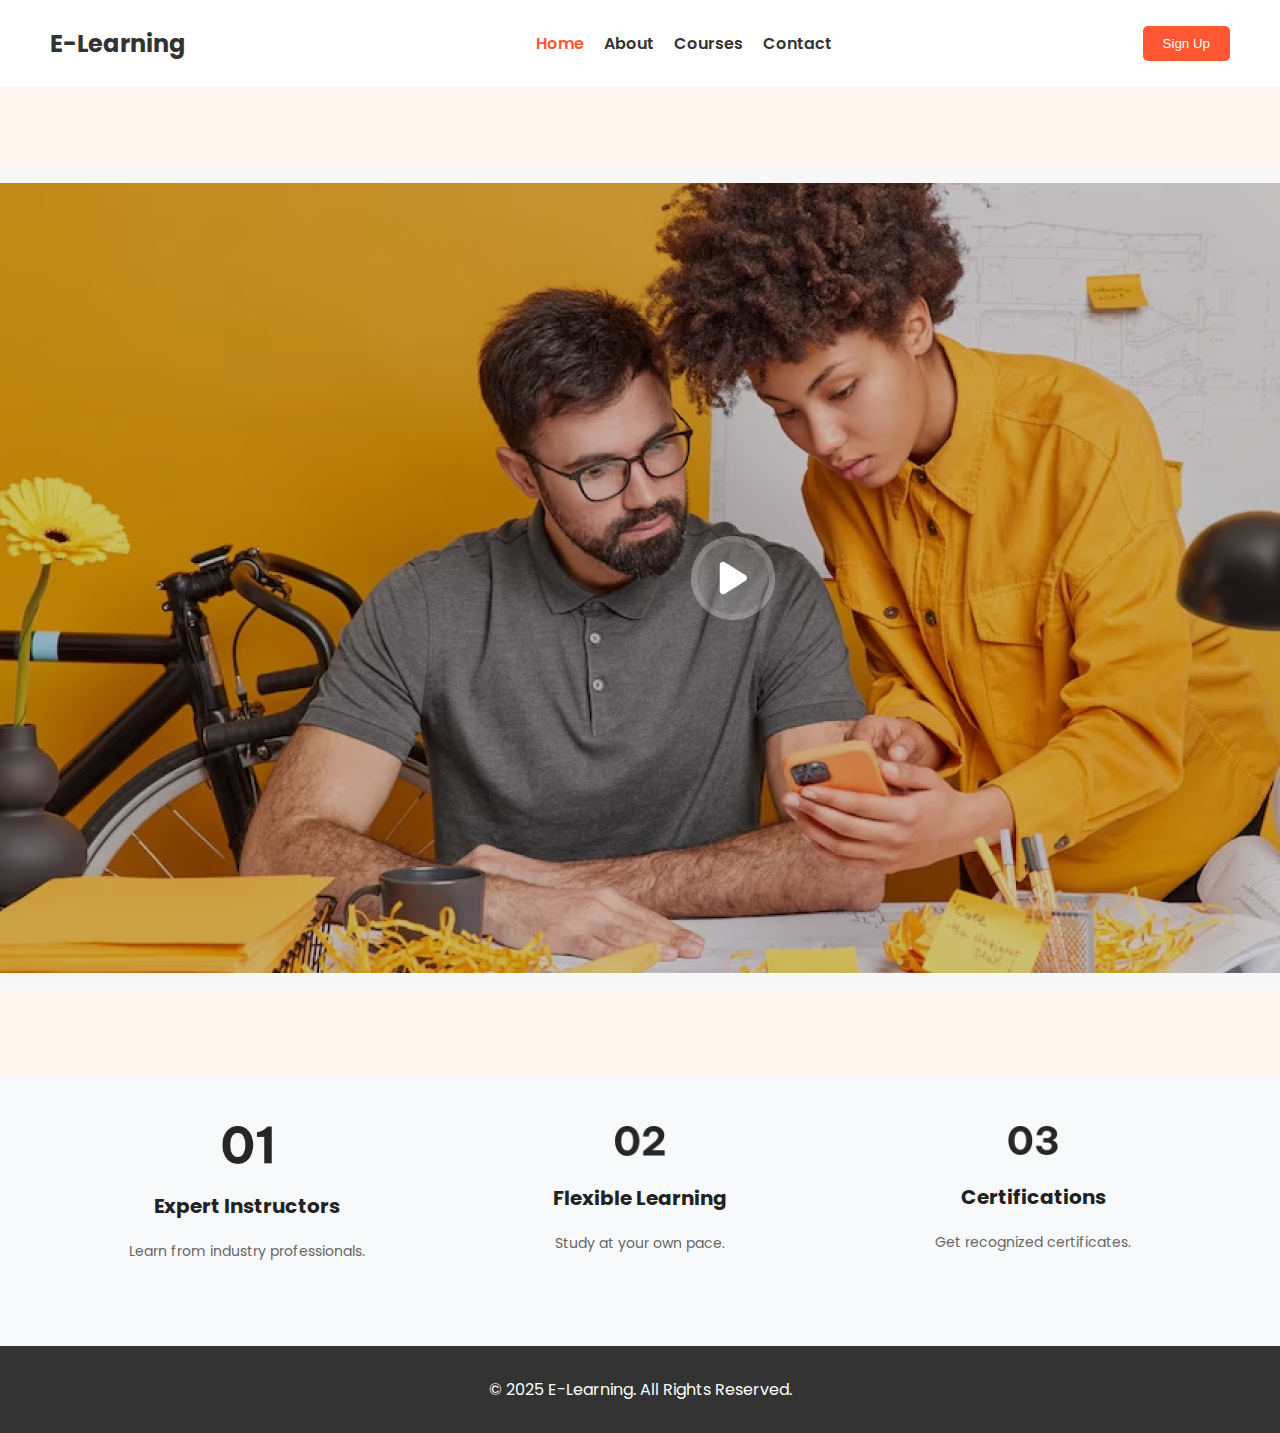
<file: index.html>
<!DOCTYPE html>
<html lang="en">
<head>
    <meta charset="UTF-8">
    <meta name="viewport" content="width=device-width, initial-scale=1.0">
    <title>Home | E-Learning</title>
    <link rel="stylesheet" href="./css/home.css">
    <link rel="preconnect" href="https://fonts.googleapis.com">
    <link href="https://fonts.googleapis.com/css2?family=Poppins:wght@300;400;600;700&display=swap" rel="stylesheet">
</head>
<body>

    <!-- Navbar -->
    <header>
        <nav class="navbar">
            <div class="logo">E-Learning</div>
            <ul class="nav-links">
                <li><a href="./home.html" class="active">Home</a></li>
                <li><a href="./about.html">About</a></li>
                <li><a href="./course.html">Courses</a></li>
                <li><a href="./courseopen.html">Contact</a></li>
            </ul>
            <button class="signup-btn">Sign Up</button>
        </nav>
    </header>

    <!-- Hero Section -->
    <section class="hero">
        <div class="hero-content">
            <h1>Empower Your Future With Quality Education</h1>
            <p>Discover top-rated courses and enhance your career with our online learning platform.</p>
            <button class="explore-btn">Explore Courses</button>
        </div>
        <div class="hero-image">
            <img src="./images/Container.png"alt="E-Learning">
        </div>
    </section>

    <!-- Features Section -->
    <section class="features">
        <div class="feature-box">
            <img src="./images/Number.png" alt="Feature 1">
            <h3>Expert Instructors</h3>
            <p>Learn from industry professionals.</p>
        </div>
        <div class="feature-box">
            <img src="./images/Number (1).png" alt="Feature 2">
            <h3>Flexible Learning</h3>
            <p>Study at your own pace.</p>
        </div>
        <div class="feature-box">
            <img src="./images/Number (2).png" alt="Feature 3">
            <h3>Certifications</h3>
            <p>Get recognized certificates.</p>
        </div>
    </section>

    <!-- Footer -->
    <footer>
        <p>&copy; 2025 E-Learning. All Rights Reserved.</p>
    </footer>

</body>
</html>
</file>
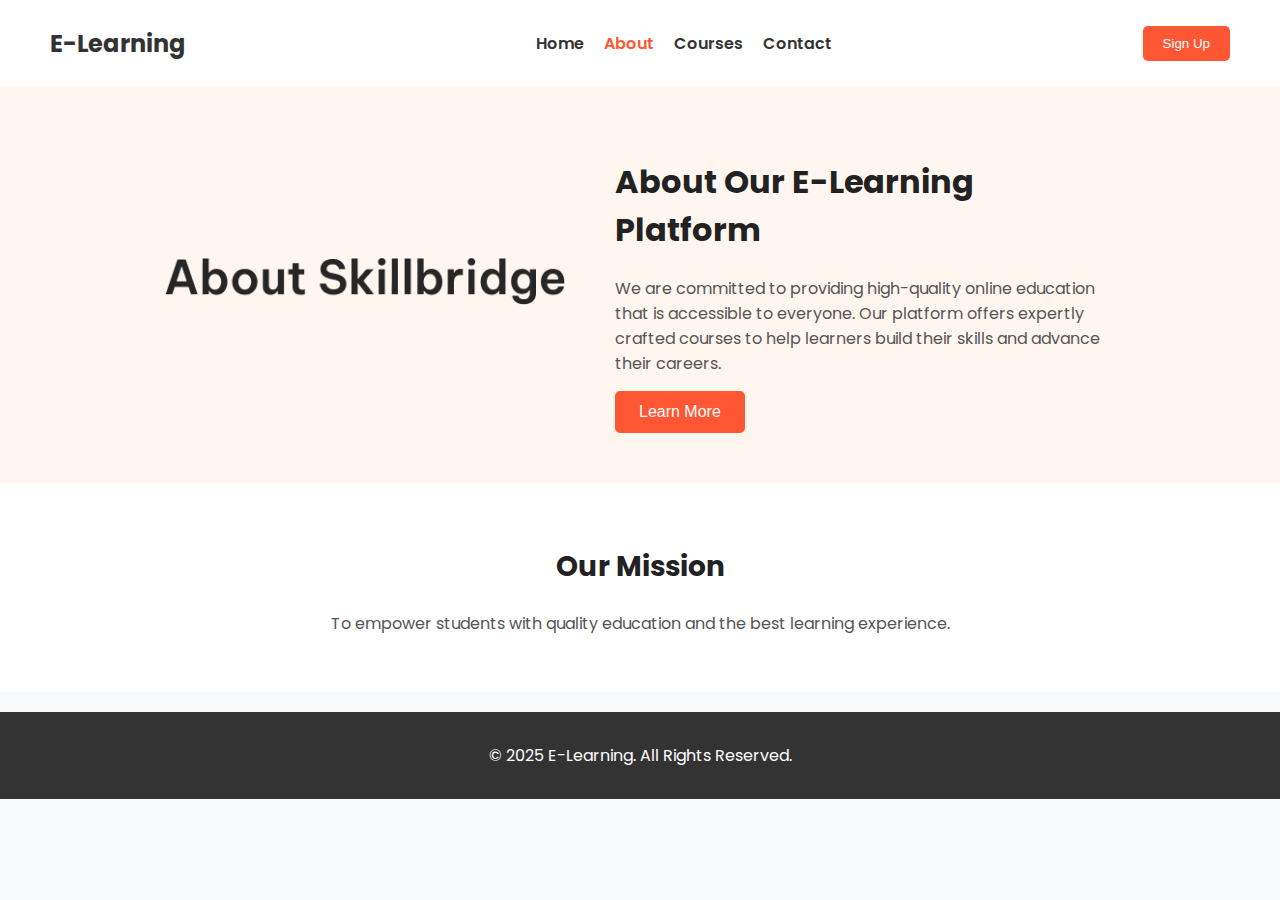
<file: about.html>
<!DOCTYPE html>
<html lang="en">
<head>
    <meta charset="UTF-8">
    <meta name="viewport" content="width=device-width, initial-scale=1.0">
    <title>About Us | E-Learning</title>
    <link rel="stylesheet" href="./css/about.css">
    <link rel="preconnect" href="https://fonts.googleapis.com">
    <link href="https://fonts.googleapis.com/css2?family=Poppins:wght@300;400;600;700&display=swap" rel="stylesheet">
</head>
<body>

    <!-- Navbar -->
    <header>
        <nav class="navbar">
            <div class="logo">E-Learning</div>
            <ul class="nav-links">
                <li><a href="./home.html">Home</a></li>
                <li><a href="./about.html" class="active">About</a></li>
                <li><a href="./course.html">Courses</a></li>
                <li><a href="./courseopen.html">Contact</a></li>
            </ul>
            <button class="signup-btn">Sign Up</button>
        </nav>
    </header>

    <!-- About Section -->
    <section class="about">
        <div class="about-image">
            <img src="./images/Heading.png" alt="About Us">
        </div>
        <div class="about-content">
            <h1>About Our E-Learning Platform</h1>
            <p>We are committed to providing high-quality online education that is accessible to everyone. Our platform offers expertly crafted courses to help learners build their skills and advance their careers.</p>
            <button class="learn-more-btn">Learn More</button>
        </div>
    </section>

    <!-- Our Mission Section -->
    <section class="mission">
        <h2>Our Mission</h2>
        <p>To empower students with quality education and the best learning experience.</p>
    </section>

    <!-- Footer -->
    <footer>
        <p>&copy; 2025 E-Learning. All Rights Reserved.</p>
    </footer>

</body>
</html>
</file>
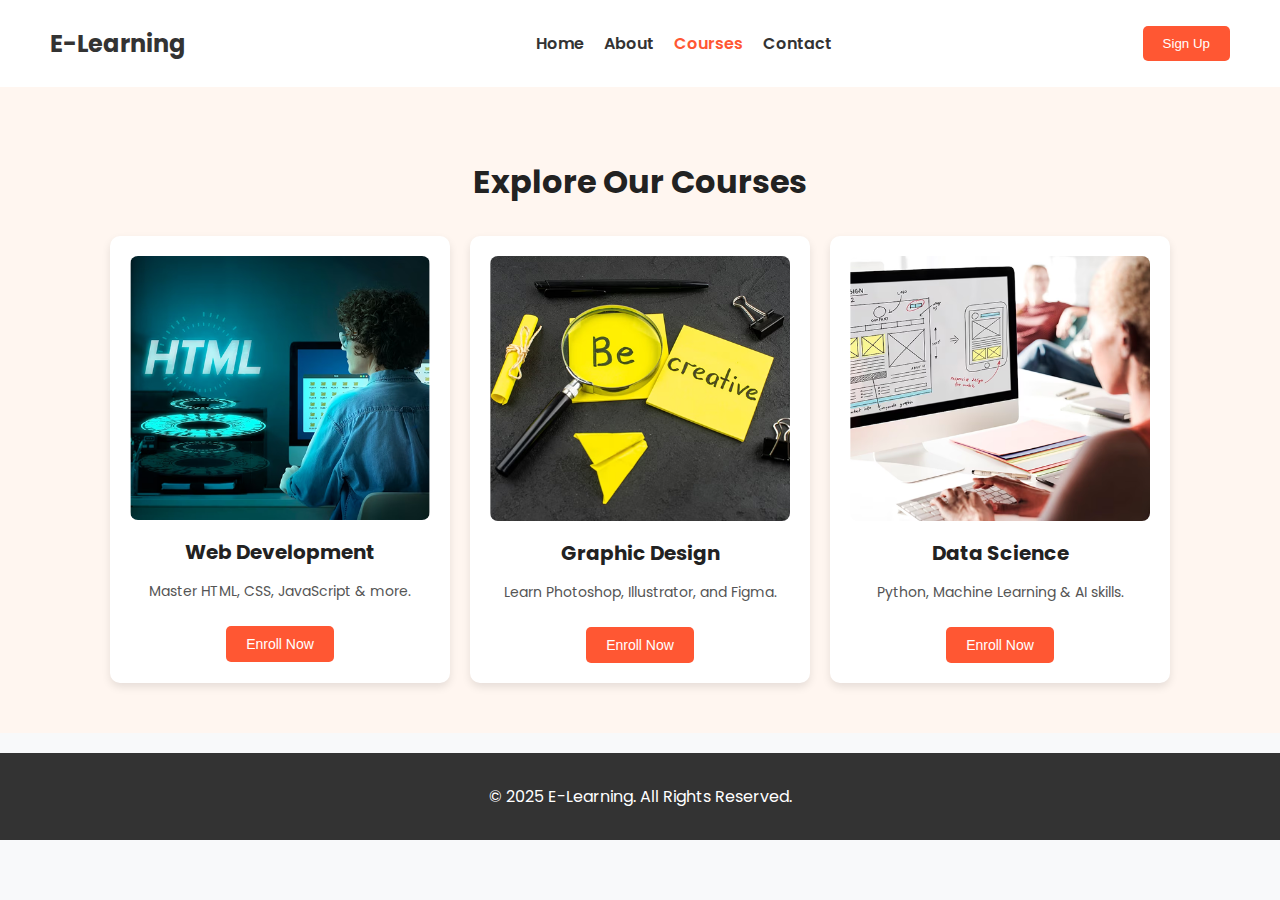
<file: course.html>
<!DOCTYPE html>
<html lang="en">
<head>
    <meta charset="UTF-8">
    <meta name="viewport" content="width=device-width, initial-scale=1.0">
    <title>Courses | E-Learning</title>
    <link rel="stylesheet" href="./css/course.css">
    <link rel="preconnect" href="https://fonts.googleapis.com">
    <link href="https://fonts.googleapis.com/css2?family=Poppins:wght@300;400;600;700&display=swap" rel="stylesheet">
</head>
<body>

    <header>
        <nav class="navbar">
            <div class="logo">E-Learning</div>
            <ul class="nav-links">
                <li><a href="./home.html">Home</a></li>
                <li><a href="./about.html">About</a></li>
                <li><a href="./course.html" class="active">Courses</a></li>
                <li><a href="./courseopen.html">Contact</a></li>
            </ul>
            <button class="signup-btn">Sign Up</button>
        </nav>
    </header>


    <section class="courses">
        <h1>Explore Our Courses</h1>
        <div class="course-grid">
            <div class="course-card">
                <img src="./images/Image (3).png" alt="Web Development">
                <h3>Web Development</h3>
                <p>Master HTML, CSS, JavaScript & more.</p>
                <button class="enroll-btn">Enroll Now</button>
            </div>
            <div class="course-card">
                <img src="./images/Image (1).png" alt="Graphic Design">
                <h3>Graphic Design</h3>
                <p>Learn Photoshop, Illustrator, and Figma.</p>
                <button class="enroll-btn">Enroll Now</button>
            </div>
            <div class="course-card">
                <img src="./images/Image (2).png" alt="Data Science">
                <h3>Data Science</h3>
                <p>Python, Machine Learning & AI skills.</p>
                <button class="enroll-btn">Enroll Now</button>
            </div>
        </div>
    </section>

    
    <footer>
        <p>&copy; 2025 E-Learning. All Rights Reserved.</p>
    </footer>

</body>
</html>
</file>
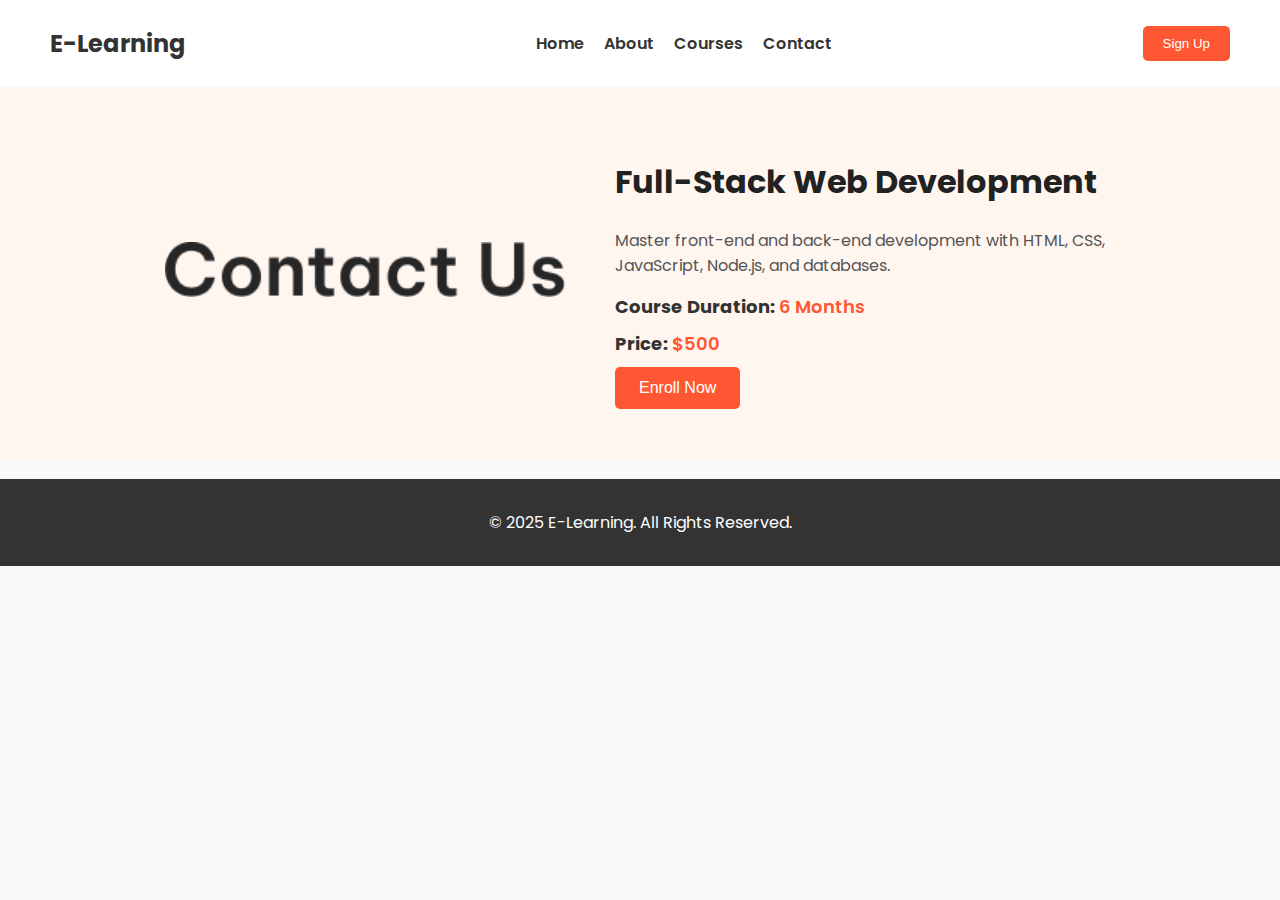
<file: courseopen.html>
<!DOCTYPE html>
<html lang="en">
<head>
    <meta charset="UTF-8">
    <meta name="viewport" content="width=device-width, initial-scale=1.0">
    <title>Course Details | E-Learning</title>
    <link rel="stylesheet" href="./css/courseopen.css">
    <link rel="preconnect" href="https://fonts.googleapis.com">
    <link href="https://fonts.googleapis.com/css2?family=Poppins:wght@300;400;600;700&display=swap" rel="stylesheet">
</head>
<body>

  
    <header>
        <nav class="navbar">
            <div class="logo">E-Learning</div>
            <ul class="nav-links">
                <li><a href="./home.html">Home</a></li>
                <li><a href="./about.html">About</a></li>
                <li><a href="./course.html">Courses</a></li>
                <li><a href="./courseopen.html">Contact</a></li>
            </ul>
            <button class="signup-btn">Sign Up</button>
        </nav>
    </header>

    <!-- Course Details Section -->
    <section class="course-details">
        <div class="course-image">
            <img src="./images/Heading (2).png" alt="Course Details">
        </div>
        <div class="course-info">
            <h1>Full-Stack Web Development</h1>
            <p>Master front-end and back-end development with HTML, CSS, JavaScript, Node.js, and databases.</p>
            <h3>Course Duration: <span>6 Months</span></h3>
            <h3>Price: <span>$500</span></h3>
            <button class="enroll-btn">Enroll Now</button>
        </div>
    </section>

    <!-- Footer -->
    <footer>
        <p>&copy; 2025 E-Learning. All Rights Reserved.</p>
    </footer>

</body>
</html>
</file>
<file: css/home.css>
/* General Styles */
body {
    font-family: 'Poppins', sans-serif;
    margin: 0;
    padding: 0;
    box-sizing: border-box;
    background-color: #f8f9fa;
    color: #333;
}

/* Navbar */
.navbar {
    display: flex;
    justify-content: space-between;
    align-items: center;
    padding: 15px 50px;
    background-color: #ffffff;
    box-shadow: 0px 4px 6px rgba(0, 0, 0, 0.1);
}

.logo {
    font-size: 24px;
    font-weight: 700;
    color: #333;
}

.nav-links {
    list-style: none;
    display: flex;
    gap: 20px;
}

.nav-links li {
    display: inline;
}

.nav-links a {
    text-decoration: none;
    color: #333;
    font-weight: 600;
}

.nav-links .active {
    color: #ff5733;
}

.signup-btn {
    background-color: #ff5733;
    color: white;
    border: none;
    padding: 10px 20px;
    border-radius: 5px;
    cursor: pointer;
}

/* Hero Section */
.hero {
    display: flex;
    justify-content: center;
    align-items: center;
    padding: 80px 50px;
    text-align: center;
    background-color: #fff6f0;
}

.hero-content {
    max-width: 500px;
}

.hero-content h1 {
    font-size: 36px;
    font-weight: 700;
    color: #222;
}

.hero-content p {
    font-size: 16px;
    color: #555;
    margin: 15px 0;
}

.explore-btn {
    background-color: #ff5733;
    color: white;
    padding: 12px 24px;
    border: none;
    border-radius: 5px;
    cursor: pointer;
    font-size: 16px;
}

/* Features Section */
.features {
    display: flex;
    justify-content: space-around;
    text-align: center;
    padding: 50px;
}

.feature-box {
    width: 30%;
}

.feature-box img {
    width: 50px;
}

.feature-box h3 {
    font-size: 20px;
    color: #222;
}

.feature-box p {
    font-size: 14px;
    color: #666;
}

/* Footer */
footer {
    text-align: center;
    padding: 15px;
    background-color: #333;
    color: white;
    margin-top: 20px;
}

/* Responsive Design */
@media (max-width: 768px) {
    .navbar {
        flex-direction: column;
        align-items: center;
    }
    .nav-links {
        flex-direction: column;
        padding: 10px 0;
    }
    .hero {
        flex-direction: column;
        text-align: center;
    }
    .hero-image img {
        width: 100%;
        max-width: 400px;
    }
    .features {
        flex-direction: column;
        text-align: center;
    }
    .feature-box {
        width: 100%;
        margin-bottom: 20px;
    }
}
</file>
<file: css/about.css>
/* General Styles */
body {
    font-family: 'Poppins', sans-serif;
    margin: 0;
    padding: 0;
    box-sizing: border-box;
    background-color: #f8f9fa;
    color: #333;
}

/* Navbar */
.navbar {
    display: flex;
    justify-content: space-between;
    align-items: center;
    padding: 15px 50px;
    background-color: #ffffff;
    box-shadow: 0px 4px 6px rgba(0, 0, 0, 0.1);
}

.logo {
    font-size: 24px;
    font-weight: 700;
    color: #333;
}

.nav-links {
    list-style: none;
    display: flex;
    gap: 20px;
}

.nav-links li {
    display: inline;
}

.nav-links a {
    text-decoration: none;
    color: #333;
    font-weight: 600;
}

.nav-links .active {
    color: #ff5733;
}

.signup-btn {
    background-color: #ff5733;
    color: white;
    border: none;
    padding: 10px 20px;
    border-radius: 5px;
    cursor: pointer;
}

/* About Section */
.about {
    display: flex;
    justify-content: center;
    align-items: center;
    padding: 50px;
    text-align: left;
    background-color: #fff6f0;
}

.about-image img {
    width: 400px;
    border-radius: 10px;
}

.about-content {
    max-width: 500px;
    padding-left: 50px;
}

.about-content h1 {
    font-size: 32px;
    font-weight: 700;
    color: #222;
}

.about-content p {
    font-size: 16px;
    color: #555;
    margin: 15px 0;
}

.learn-more-btn {
    background-color: #ff5733;
    color: white;
    padding: 12px 24px;
    border: none;
    border-radius: 5px;
    cursor: pointer;
    font-size: 16px;
}

/* Mission Section */
.mission {
    text-align: center;
    padding: 40px;
    background-color: #ffffff;
}

.mission h2 {
    font-size: 28px;
    color: #222;
}

.mission p {
    font-size: 16px;
    color: #555;
}

/* Footer */
footer {
    text-align: center;
    padding: 15px;
    background-color: #333;
    color: white;
    margin-top: 20px;
}

/* Responsive Design */
@media (max-width: 768px) {
    .navbar {
        flex-direction: column;
        align-items: center;
    }
    .nav-links {
        flex-direction: column;
        padding: 10px 0;
    }
    .about {
        flex-direction: column;
        text-align: center;
    }
    .about-image img {
        width: 100%;
        max-width: 300px;
    }
    .about-content {
        padding-left: 0;
        text-align: center;
    }
}
</file>
<file: css/course.css>
/* General Styles */
body {
    font-family: 'Poppins', sans-serif;
    margin: 0;
    padding: 0;
    box-sizing: border-box;
    background-color: #f8f9fa;
    color: #333;
}

/* Navbar */
.navbar {
    display: flex;
    justify-content: space-between;
    align-items: center;
    padding: 15px 50px;
    background-color: #ffffff;
    box-shadow: 0px 4px 6px rgba(0, 0, 0, 0.1);
}

.logo {
    font-size: 24px;
    font-weight: 700;
    color: #333;
}

.nav-links {
    list-style: none;
    display: flex;
    gap: 20px;
}

.nav-links li {
    display: inline;
}

.nav-links a {
    text-decoration: none;
    color: #333;
    font-weight: 600;
}

.nav-links .active {
    color: #ff5733;
}

.signup-btn {
    background-color: #ff5733;
    color: white;
    border: none;
    padding: 10px 20px;
    border-radius: 5px;
    cursor: pointer;
}

/* Courses Section */
.courses {
    text-align: center;
    padding: 50px;
    background-color: #fff6f0;
}

.courses h1 {
    font-size: 32px;
    font-weight: 700;
    color: #222;
    margin-bottom: 30px;
}

.course-grid {
    display: flex;
    justify-content: center;
    gap: 20px;
    flex-wrap: wrap;
}

.course-card {
    background-color: #ffffff;
    padding: 20px;
    border-radius: 10px;
    box-shadow: 0px 4px 8px rgba(0, 0, 0, 0.1);
    text-align: center;
    width: 300px;
}

.course-card img {
    width: 100%;
    border-radius: 8px;
}

.course-card h3 {
    font-size: 20px;
    color: #222;
    margin: 10px 0;
}

.course-card p {
    font-size: 14px;
    color: #555;
}

.enroll-btn {
    background-color: #ff5733;
    color: white;
    padding: 10px 20px;
    border: none;
    border-radius: 5px;
    cursor: pointer;
    font-size: 14px;
    margin-top: 10px;
}

/* Footer */
footer {
    text-align: center;
    padding: 15px;
    background-color: #333;
    color: white;
    margin-top: 20px;
}

/* Responsive Design */
@media (max-width: 768px) {
    .navbar {
        flex-direction: column;
        align-items: center;
    }
    .nav-links {
        flex-direction: column;
        padding: 10px 0;
    }
    .course-grid {
        flex-direction: column;
        align-items: center;
    }
}
</file>
<file: css/courseopen.css>
/* General Styles */
body {
    font-family: 'Poppins', sans-serif;
    margin: 0;
    padding: 0;
    box-sizing: border-box;
    background-color: #f8f9fa;
    color: #333;
}

/* Navbar */
.navbar {
    display: flex;
    justify-content: space-between;
    align-items: center;
    padding: 15px 50px;
    background-color: #ffffff;
    box-shadow: 0px 4px 6px rgba(0, 0, 0, 0.1);
}

.logo {
    font-size: 24px;
    font-weight: 700;
    color: #333;
}

.nav-links {
    list-style: none;
    display: flex;
    gap: 20px;
}

.nav-links li {
    display: inline;
}

.nav-links a {
    text-decoration: none;
    color: #333;
    font-weight: 600;
}

.nav-links .active {
    color: #ff5733;
}

.signup-btn {
    background-color: #ff5733;
    color: white;
    border: none;
    padding: 10px 20px;
    border-radius: 5px;
    cursor: pointer;
}

/* Course Details Section */
.course-details {
    display: flex;
    justify-content: center;
    align-items: center;
    padding: 50px;
    text-align: left;
    background-color: #fff6f0;
}

.course-image img {
    width: 400px;
    border-radius: 10px;
}

.course-info {
    max-width: 500px;
    padding-left: 50px;
}

.course-info h1 {
    font-size: 32px;
    font-weight: 700;
    color: #222;
}

.course-info p {
    font-size: 16px;
    color: #555;
    margin: 15px 0;
}

.course-info h3 {
    font-size: 18px;
    color: #333;
    margin: 10px 0;
}

.course-info span {
    font-weight: 600;
    color: #ff5733;
}

.enroll-btn {
    background-color: #ff5733;
    color: white;
    padding: 12px 24px;
    border: none;
    border-radius: 5px;
    cursor: pointer;
    font-size: 16px;
}

/* Footer */
footer {
    text-align: center;
    padding: 15px;
    background-color: #333;
    color: white;
    margin-top: 20px;
}

/* Responsive Design */
@media (max-width: 768px) {
    .navbar {
        flex-direction: column;
        align-items: center;
    }
    .nav-links {
        flex-direction: column;
        padding: 10px 0;
    }
    .course-details {
        flex-direction: column;
        text-align: center;
    }
    .course-image img {
        width: 100%;
        max-width: 300px;
    }
    .course-info {
        padding-left: 0;
        text-align: center;
    }
}
</file>
